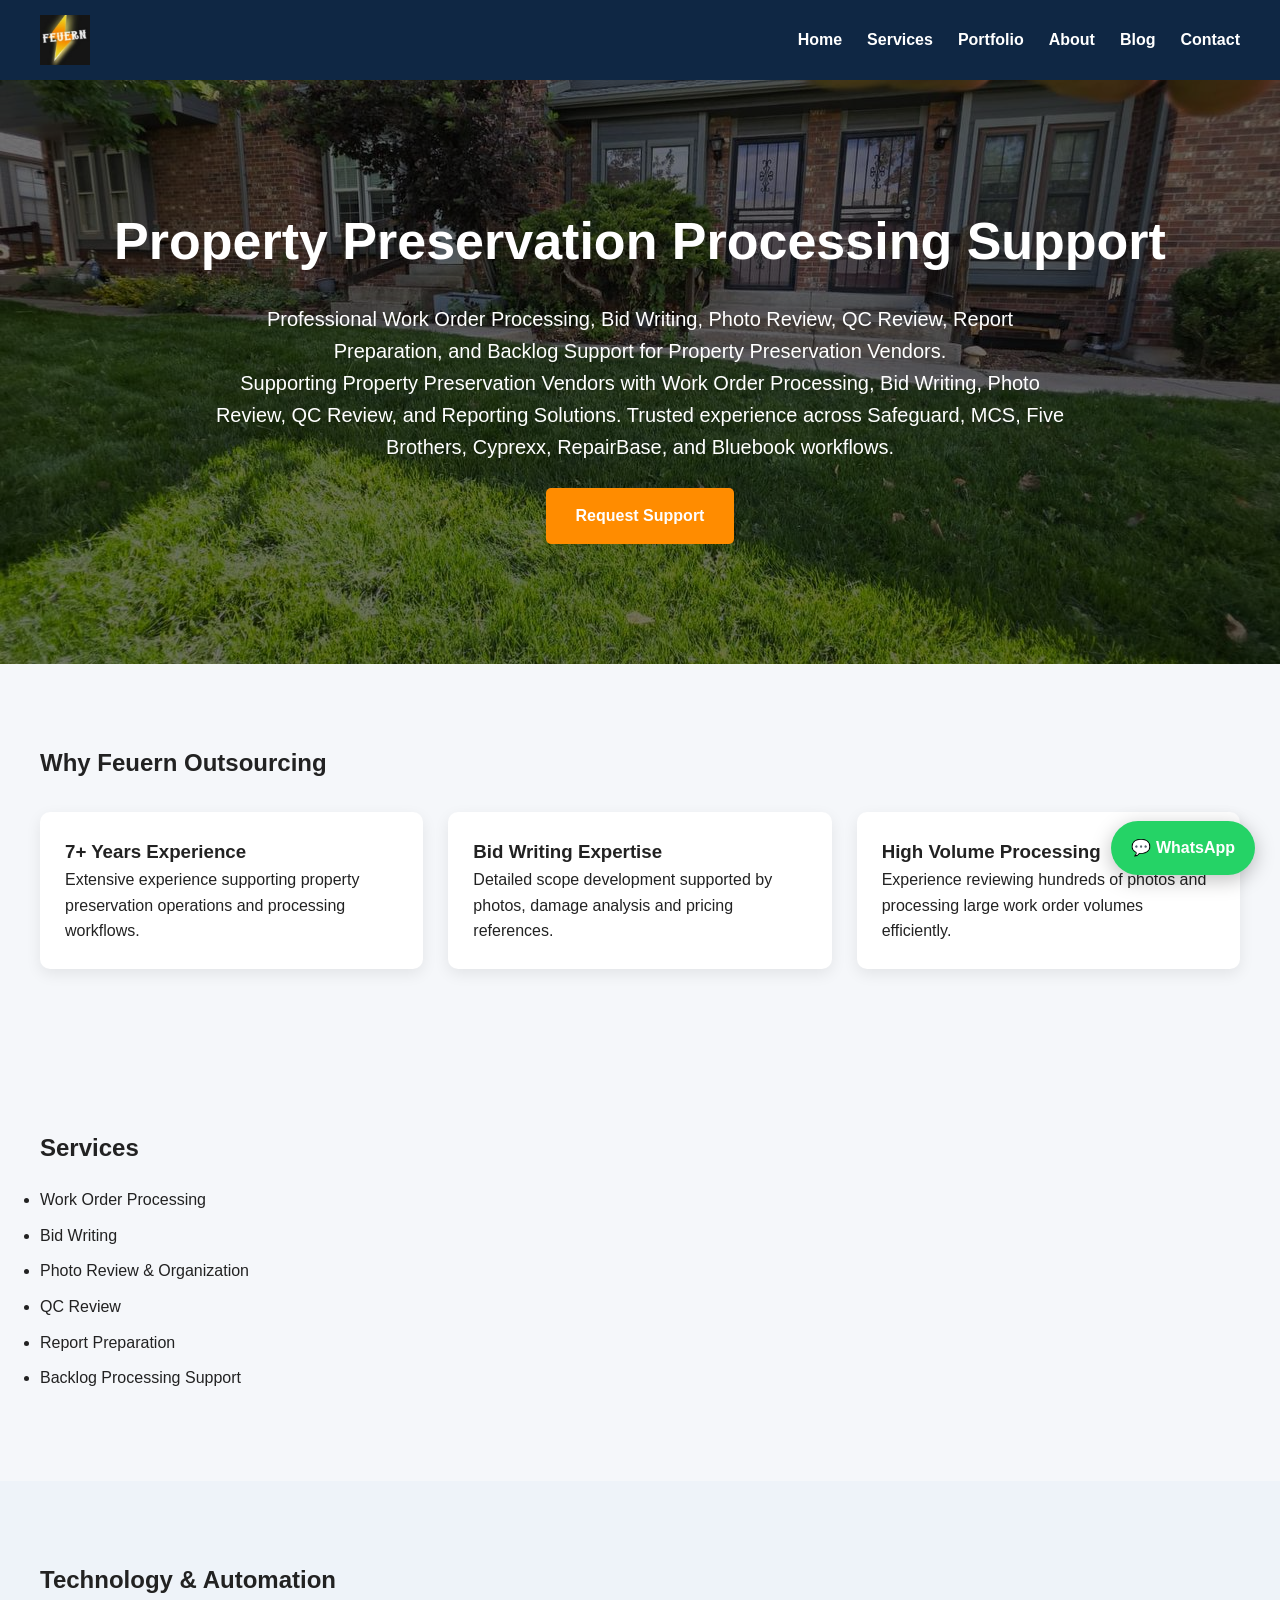
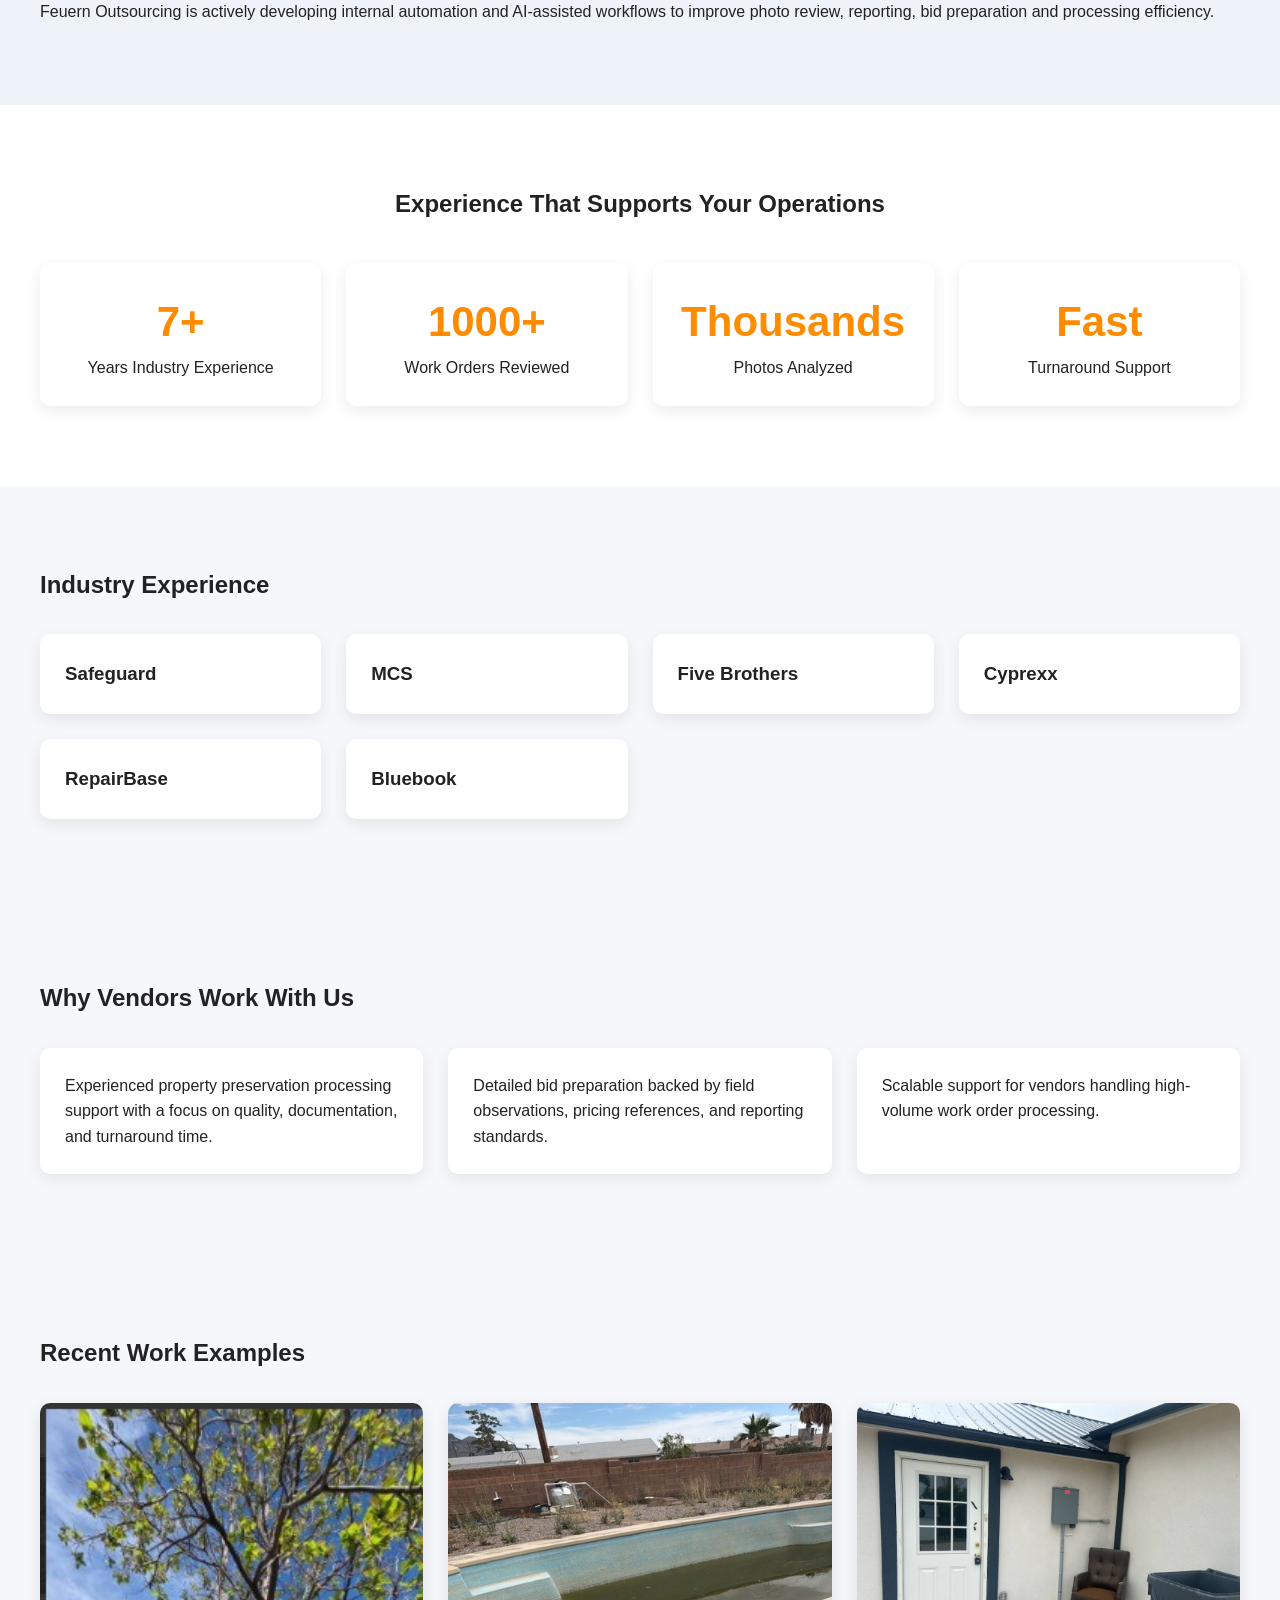
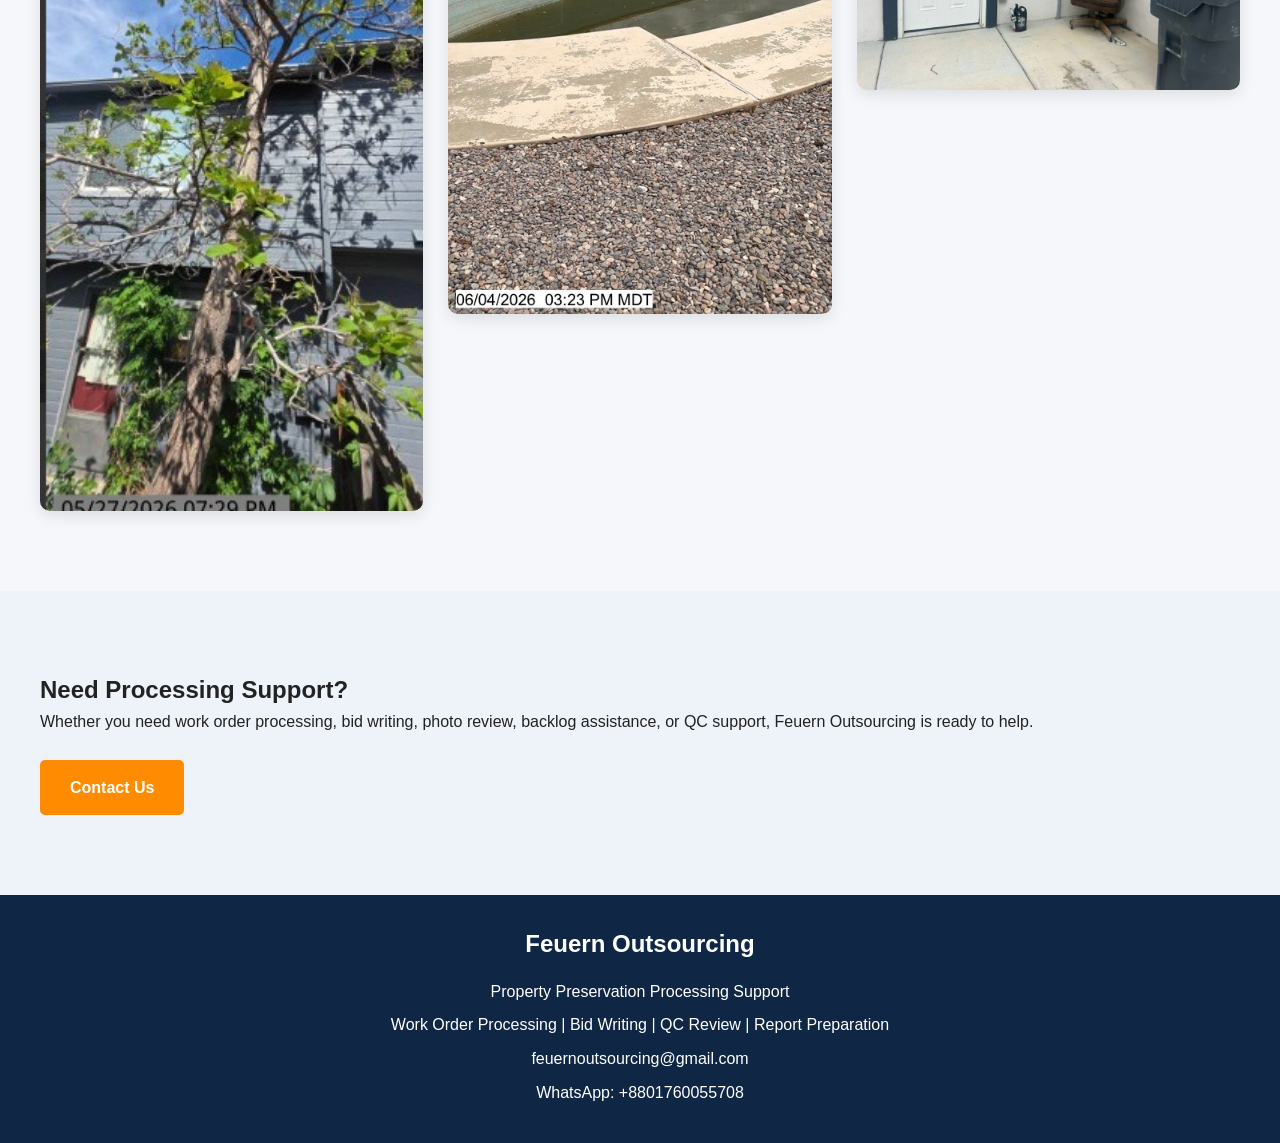
<file: index.html>
<!DOCTYPE html>

<html lang="en">
<head>
<meta charset="UTF-8">
<meta name="viewport" content="width=device-width, initial-scale=1.0">
<title>Feuern Outsourcing | Property Preservation Processing Support</title>
<link rel="stylesheet" href="css/style.css">

<meta name="description"
content="Property Preservation Processing Support, Bid Writing, QC Review, Photo Review, and Report Preparation Services.">

<meta name="keywords"
content="Property Preservation, Work Order Processing, Bid Writing, QC Review, Photo Review">

<meta name="author"
content="Feuern Outsourcing">

</head>

<body>

<header>
<nav>
<img src="assets/logo/logo.jpg" height="60">
<ul>
<li><a href="index.html">Home</a></li>
<li><a href="services.html">Services</a></li>
<li><a href="portfolio.html">Portfolio</a></li>
<li><a href="about.html">About</a></li>
<li><a href="blog.html">Blog</a></li>
<li><a href="contact.html">Contact</a></li>
</ul>

</nav>
</header>

<section class="hero">

<h1>Property Preservation Processing Support</h1>

<p>
Professional Work Order Processing, Bid Writing,
Photo Review, QC Review, Report Preparation,
and Backlog Support for Property Preservation Vendors.
</p>

<p>
Supporting Property Preservation Vendors with Work Order Processing, Bid Writing, Photo Review, QC Review, and Reporting Solutions.

Trusted experience across Safeguard, MCS, Five Brothers, Cyprexx, RepairBase, and Bluebook workflows.

</p>

<a href="contact.html" class="btn">
Request Support
</a>

</section>

<section class="experience">

<h2>Why Feuern Outsourcing</h2>

<div class="cards">

<div class="card">
<h3>7+ Years Experience</h3>
<p>
Extensive experience supporting property
preservation operations and processing workflows.
</p>
</div>

<div class="card">
<h3>Bid Writing Expertise</h3>
<p>
Detailed scope development supported by photos,
damage analysis and pricing references.
</p>
</div>

<div class="card">
<h3>High Volume Processing</h3>
<p>
Experience reviewing hundreds of photos and
processing large work order volumes efficiently.
</p>
</div>

</div>

</section>

<section class="services-preview">

<h2>Services</h2>

<ul>

<li>Work Order Processing</li>

<li>Bid Writing</li>

<li>Photo Review & Organization</li>

<li>QC Review</li>

<li>Report Preparation</li>

<li>Backlog Processing Support</li>

</ul>

</section>

<section class="future">

<h2>Technology & Automation</h2>

<p>
Feuern Outsourcing is actively developing internal
automation and AI-assisted workflows to improve
photo review, reporting, bid preparation and
processing efficiency.
</p>

</section>



<section class="stats">

<h2>Experience That Supports Your Operations</h2>

<div class="cards">

<div class="card">
<h3>7+</h3>
<p>Years Industry Experience</p>
</div>

<div class="card">
<h3>1000+</h3>
<p>Work Orders Reviewed</p>
</div>

<div class="card">
<h3>Thousands</h3>
<p>Photos Analyzed</p>
</div>

<div class="card">
<h3>Fast</h3>
<p>Turnaround Support</p>
</div>

</div>

</section>

<section>

<h2>Industry Experience</h2>

<div class="cards">

<div class="card">
<h3>Safeguard</h3>
</div>

<div class="card">
<h3>MCS</h3>
</div>

<div class="card">
<h3>Five Brothers</h3>
</div>

<div class="card">
<h3>Cyprexx</h3>
</div>

<div class="card">
<h3>RepairBase</h3>
</div>

<div class="card">
<h3>Bluebook</h3>
</div>

</div>

</section>

<section>

<h2>Why Vendors Work With Us</h2>

<div class="cards">

<div class="card">
<p>
Experienced property preservation processing support with a focus on quality, documentation, and turnaround time.
</p>
</div>

<div class="card">
<p>
Detailed bid preparation backed by field observations, pricing references, and reporting standards.
</p>
</div>

<div class="card">
<p>
Scalable support for vendors handling high-volume work order processing.
</p>
</div>

</div>

</section>

<section>

<h2>Recent Work Examples</h2>

<div class="gallery">

<img src="assets/portfolio/approved-bids/tree-trimming/tree1.jpg">

<img src="assets/portfolio/approved-bids/pool/pool1.jpg">

<img src="assets/portfolio/property-photos/exterior1.jpg">

</div>

</section>

<section class="future">

<h2>Need Processing Support?</h2>

<p>
Whether you need work order processing, bid writing, photo review, backlog assistance, or QC support, Feuern Outsourcing is ready to help.
</p>

<a href="contact.html" class="btn">
Contact Us
</a>

</section>

<footer>

<div class="footer-content">

<h2>Feuern Outsourcing</h2>

<p>
Property Preservation Processing Support
</p>

<p>
Work Order Processing | Bid Writing | QC Review | Report Preparation
</p>

<p>
feuernoutsourcing@gmail.com
</p>

<p>
WhatsApp: +8801760055708
</p>

</div>

</footer>

<a class="whatsapp-float"
href="https://wa.me/8801760055708"
target="_blank">

💬 WhatsApp

</a>



</body>


</html>
</file>
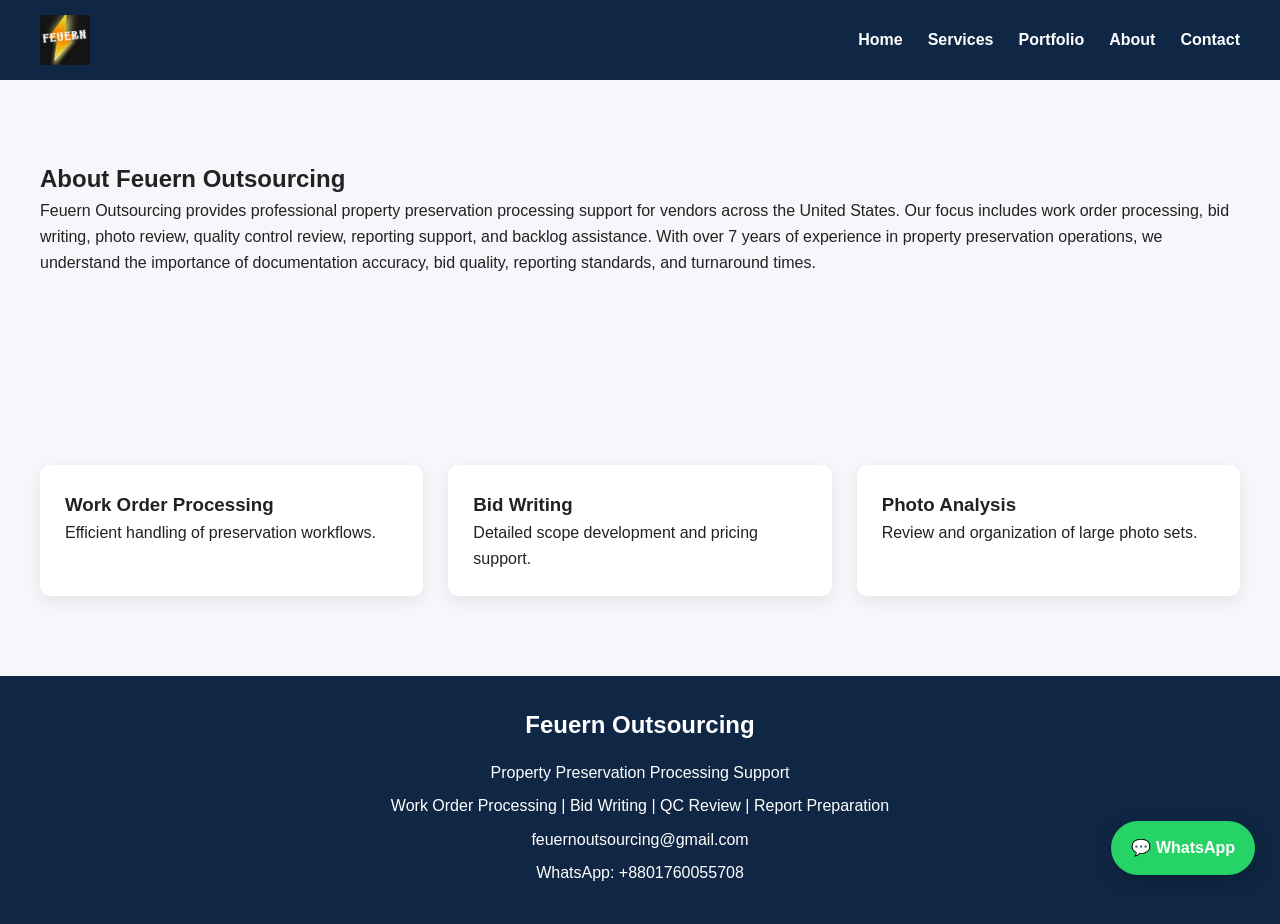
<file: about.html>
<!DOCTYPE html>

<html>

<head>

<title>About | Feuern Outsourcing</title>

<link rel="stylesheet" href="css/style.css">

<meta name="description"
content="Property Preservation Processing Support, Bid Writing, QC Review, Photo Review, and Report Preparation Services.">

<meta name="keywords"
content="Property Preservation, Work Order Processing, Bid Writing, QC Review, Photo Review">

<meta name="author"
content="Feuern Outsourcing">

</head>

<body>

<header>

<nav>

<img src="assets/logo/logo.jpg" height="50">

<ul>
<li><a href="index.html">Home</a></li>
<li><a href="services.html">Services</a></li>
<li><a href="portfolio.html">Portfolio</a></li>
<li><a href="about.html">About</a></li>
<li><a href="contact.html">Contact</a></li>
</ul>

</nav>

</header>

<section>

<h1>About Feuern Outsourcing</h1>

<p>

Feuern Outsourcing provides professional property preservation processing support for vendors across the United States.

Our focus includes work order processing, bid writing, photo review, quality control review, reporting support, and backlog assistance.

With over 7 years of experience in property preservation operations, we understand the importance of documentation accuracy, bid quality, reporting standards, and turnaround times.

</p>

</section>

<section>

<div class="cards">

<div class="card">

<h3>Work Order Processing</h3>

<p>Efficient handling of preservation workflows.</p>

</div>

<div class="card">

<h3>Bid Writing</h3>

<p>Detailed scope development and pricing support.</p>

</div>

<div class="card">

<h3>Photo Analysis</h3>

<p>Review and organization of large photo sets.</p>

</div>

</div>

</section>

<footer>

<div class="footer-content">

<h2>Feuern Outsourcing</h2>

<p>
Property Preservation Processing Support
</p>

<p>
Work Order Processing | Bid Writing | QC Review | Report Preparation
</p>

<p>
feuernoutsourcing@gmail.com
</p>

<p>
WhatsApp: +8801760055708
</p>

</div>

</footer>

<a class="whatsapp-float"
href="https://wa.me/8801760055708"
target="_blank">

💬 WhatsApp

</a>


</body>


</html>
</file>
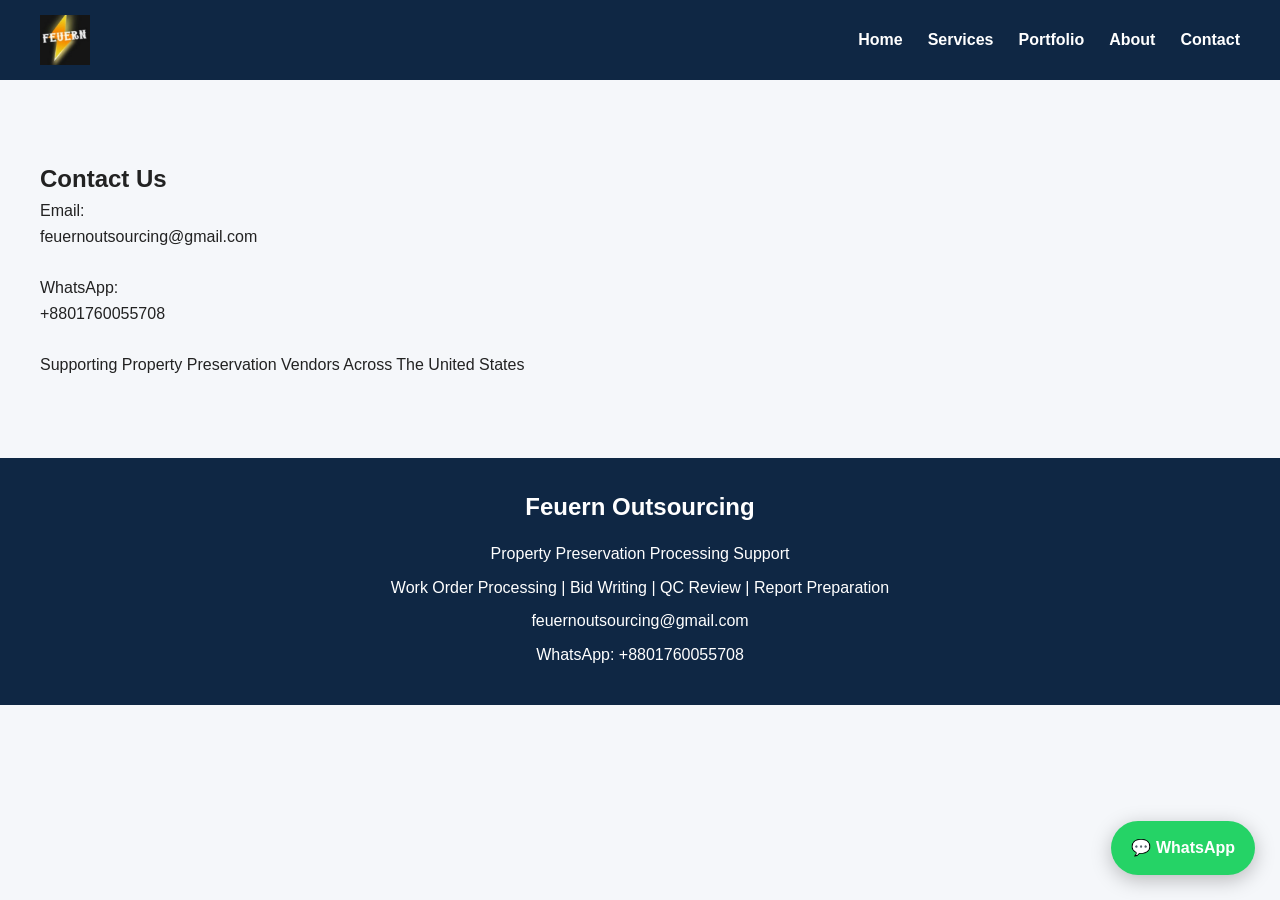
<file: contact.html>
<!DOCTYPE html>

<html>

<head>

<title>Contact | Feuern Outsourcing</title>

<link rel="stylesheet" href="css/style.css">

<meta name="description"
content="Property Preservation Processing Support, Bid Writing, QC Review, Photo Review, and Report Preparation Services.">

<meta name="keywords"
content="Property Preservation, Work Order Processing, Bid Writing, QC Review, Photo Review">

<meta name="author"
content="Feuern Outsourcing">

</head>

<body>

<header>

<nav>

<img src="assets/logo/logo.jpg" height="50">

<ul>
<li><a href="index.html">Home</a></li>
<li><a href="services.html">Services</a></li>
<li><a href="portfolio.html">Portfolio</a></li>
<li><a href="about.html">About</a></li>
<li><a href="contact.html">Contact</a></li>
</ul>

</nav>

</header>

<section>

<h1>Contact Us</h1>

<p>Email:</p>

<p>feuernoutsourcing@gmail.com</p>

<br>

<p>WhatsApp:</p>

<p>+8801760055708</p>

<br>

<p>

Supporting Property Preservation Vendors Across The United States

</p>

</section>

<footer>

<div class="footer-content">

<h2>Feuern Outsourcing</h2>

<p>
Property Preservation Processing Support
</p>

<p>
Work Order Processing | Bid Writing | QC Review | Report Preparation
</p>

<p>
feuernoutsourcing@gmail.com
</p>

<p>
WhatsApp: +8801760055708
</p>

</div>

</footer>

<a class="whatsapp-float"
href="https://wa.me/8801760055708"
target="_blank">

💬 WhatsApp

</a>


</body>



</html>
</file>
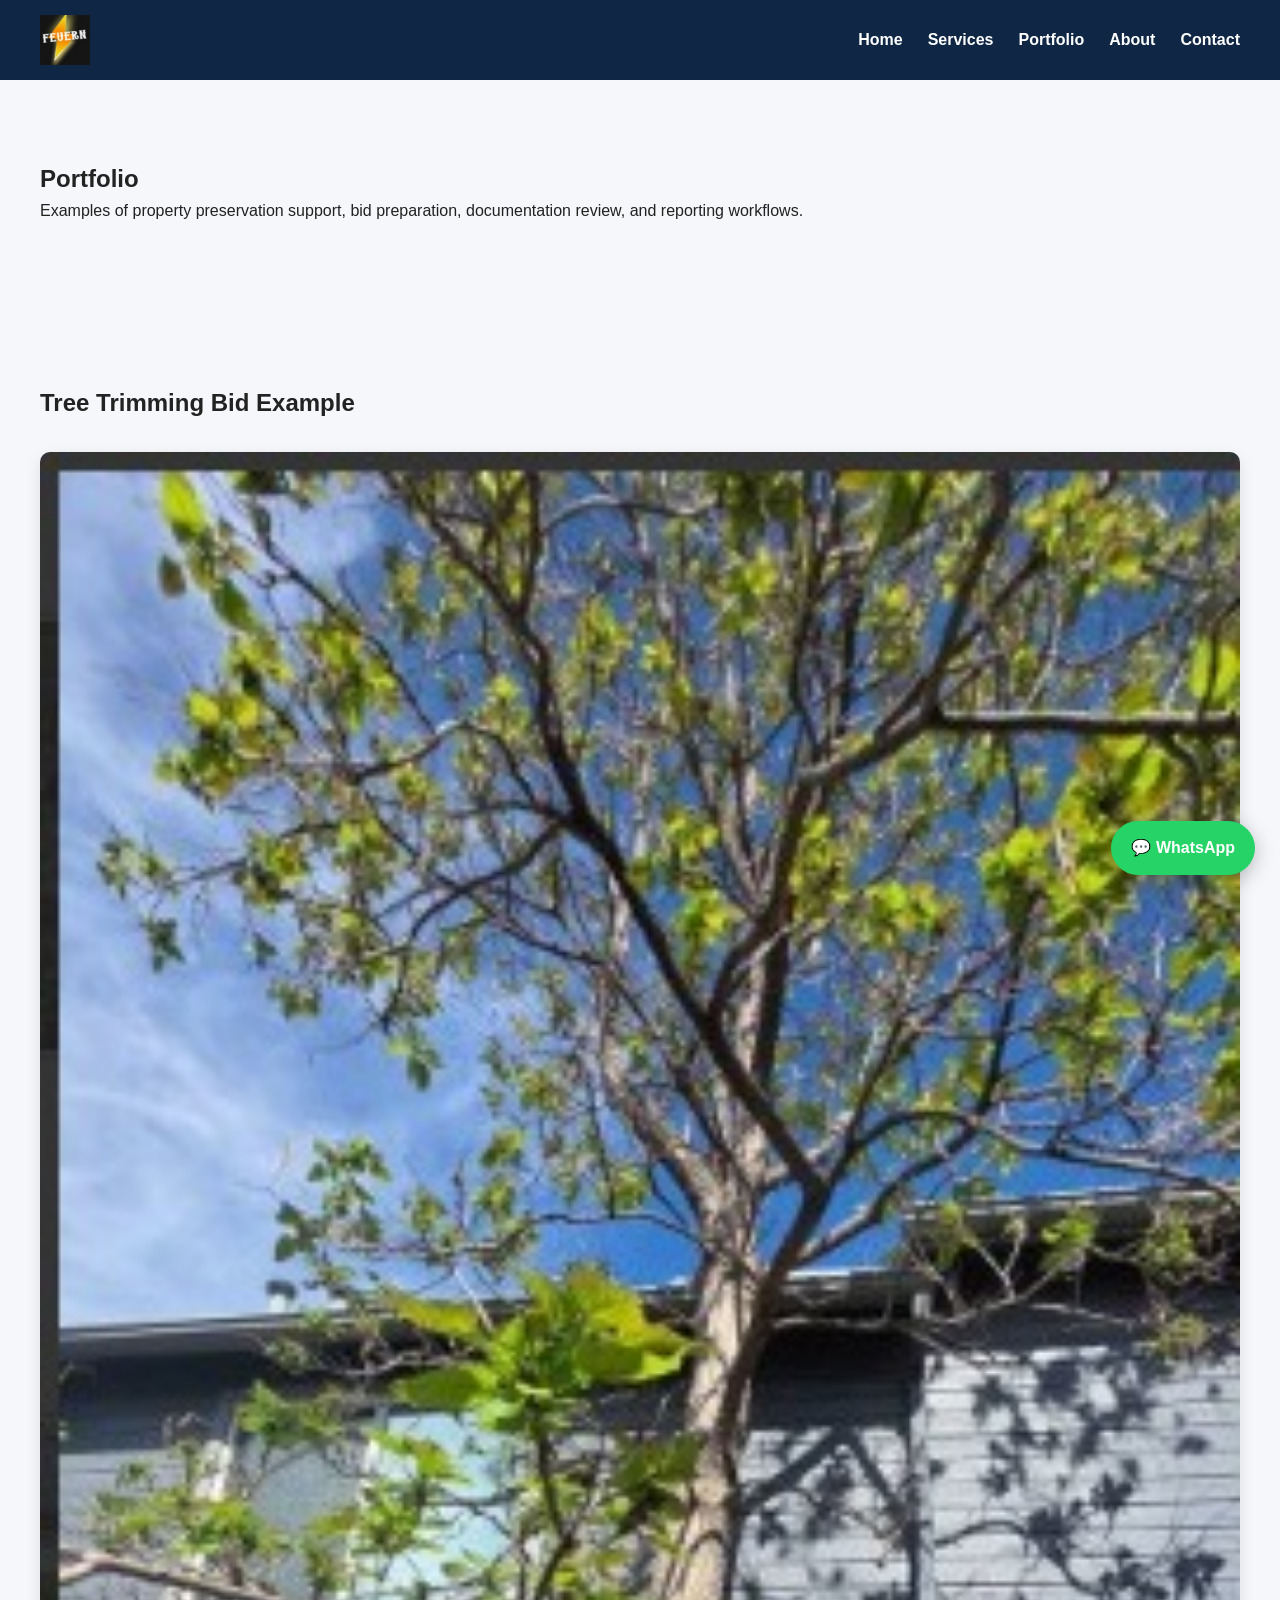
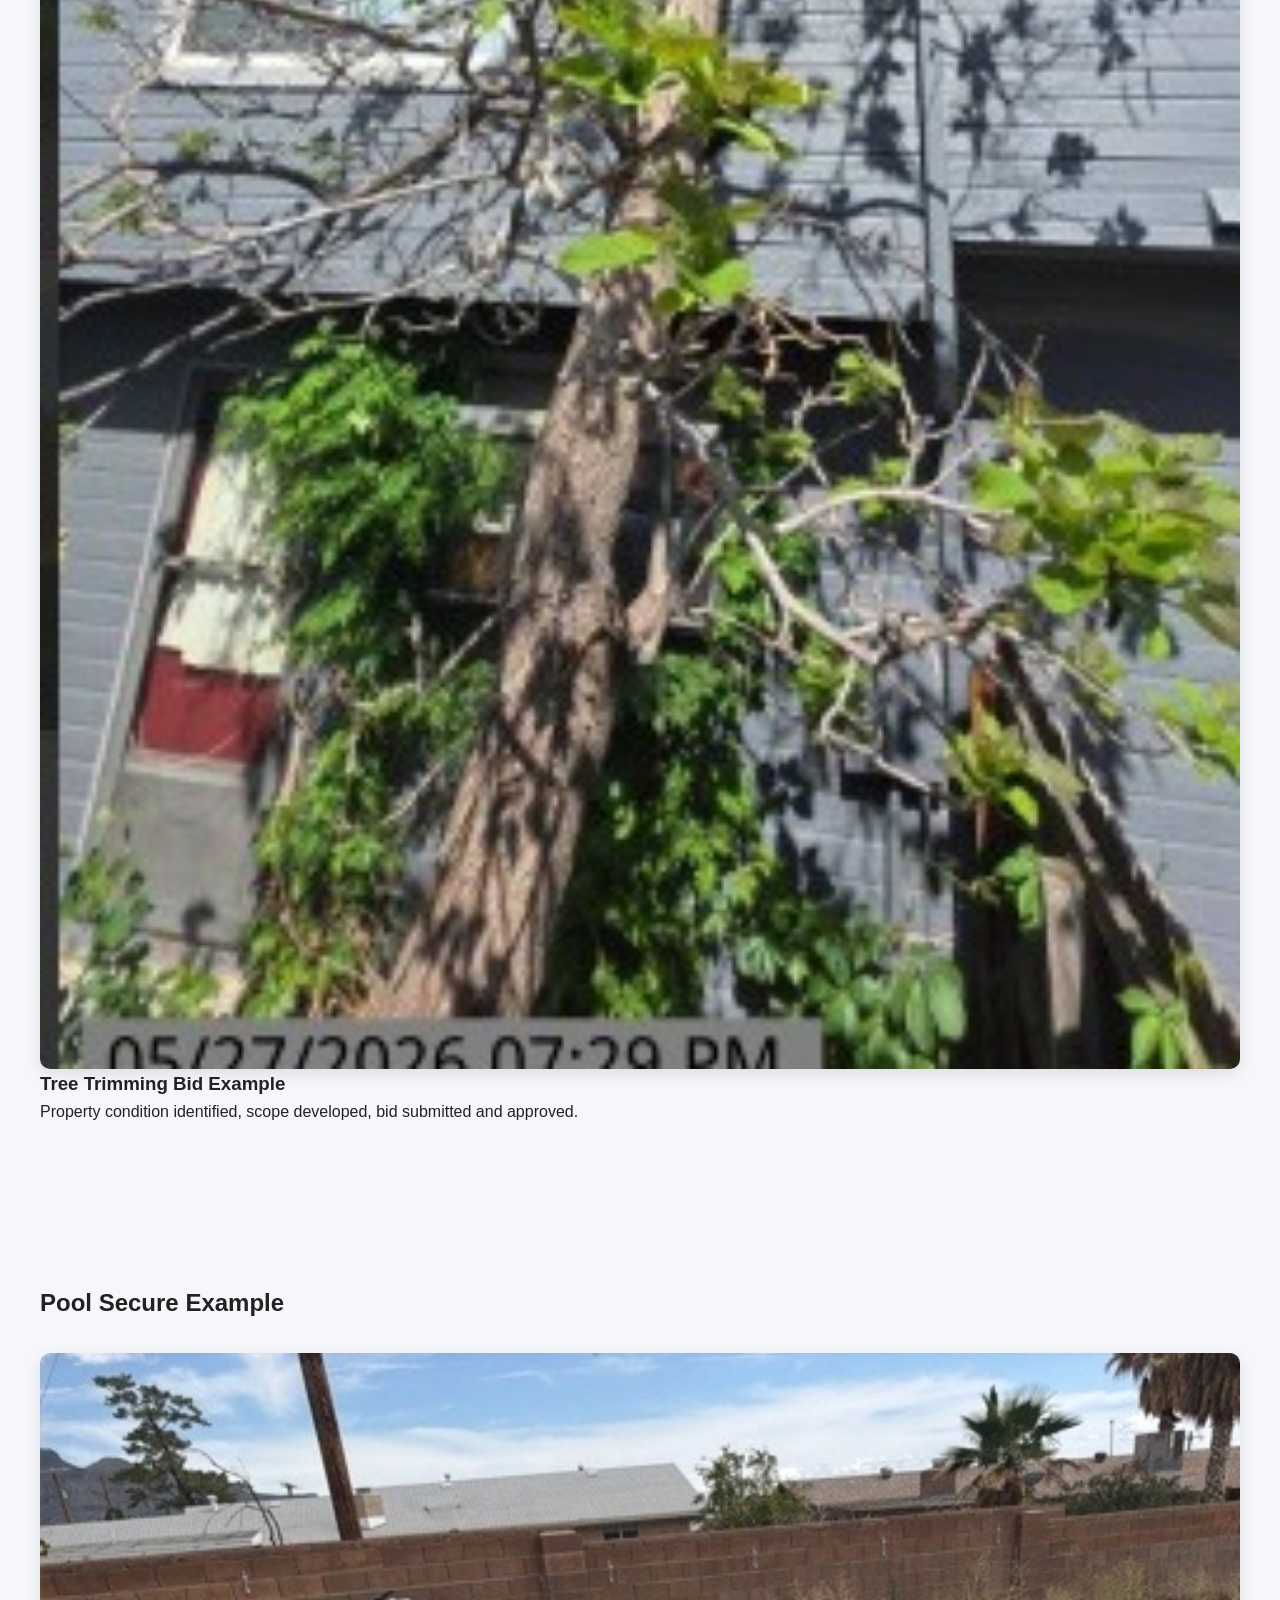
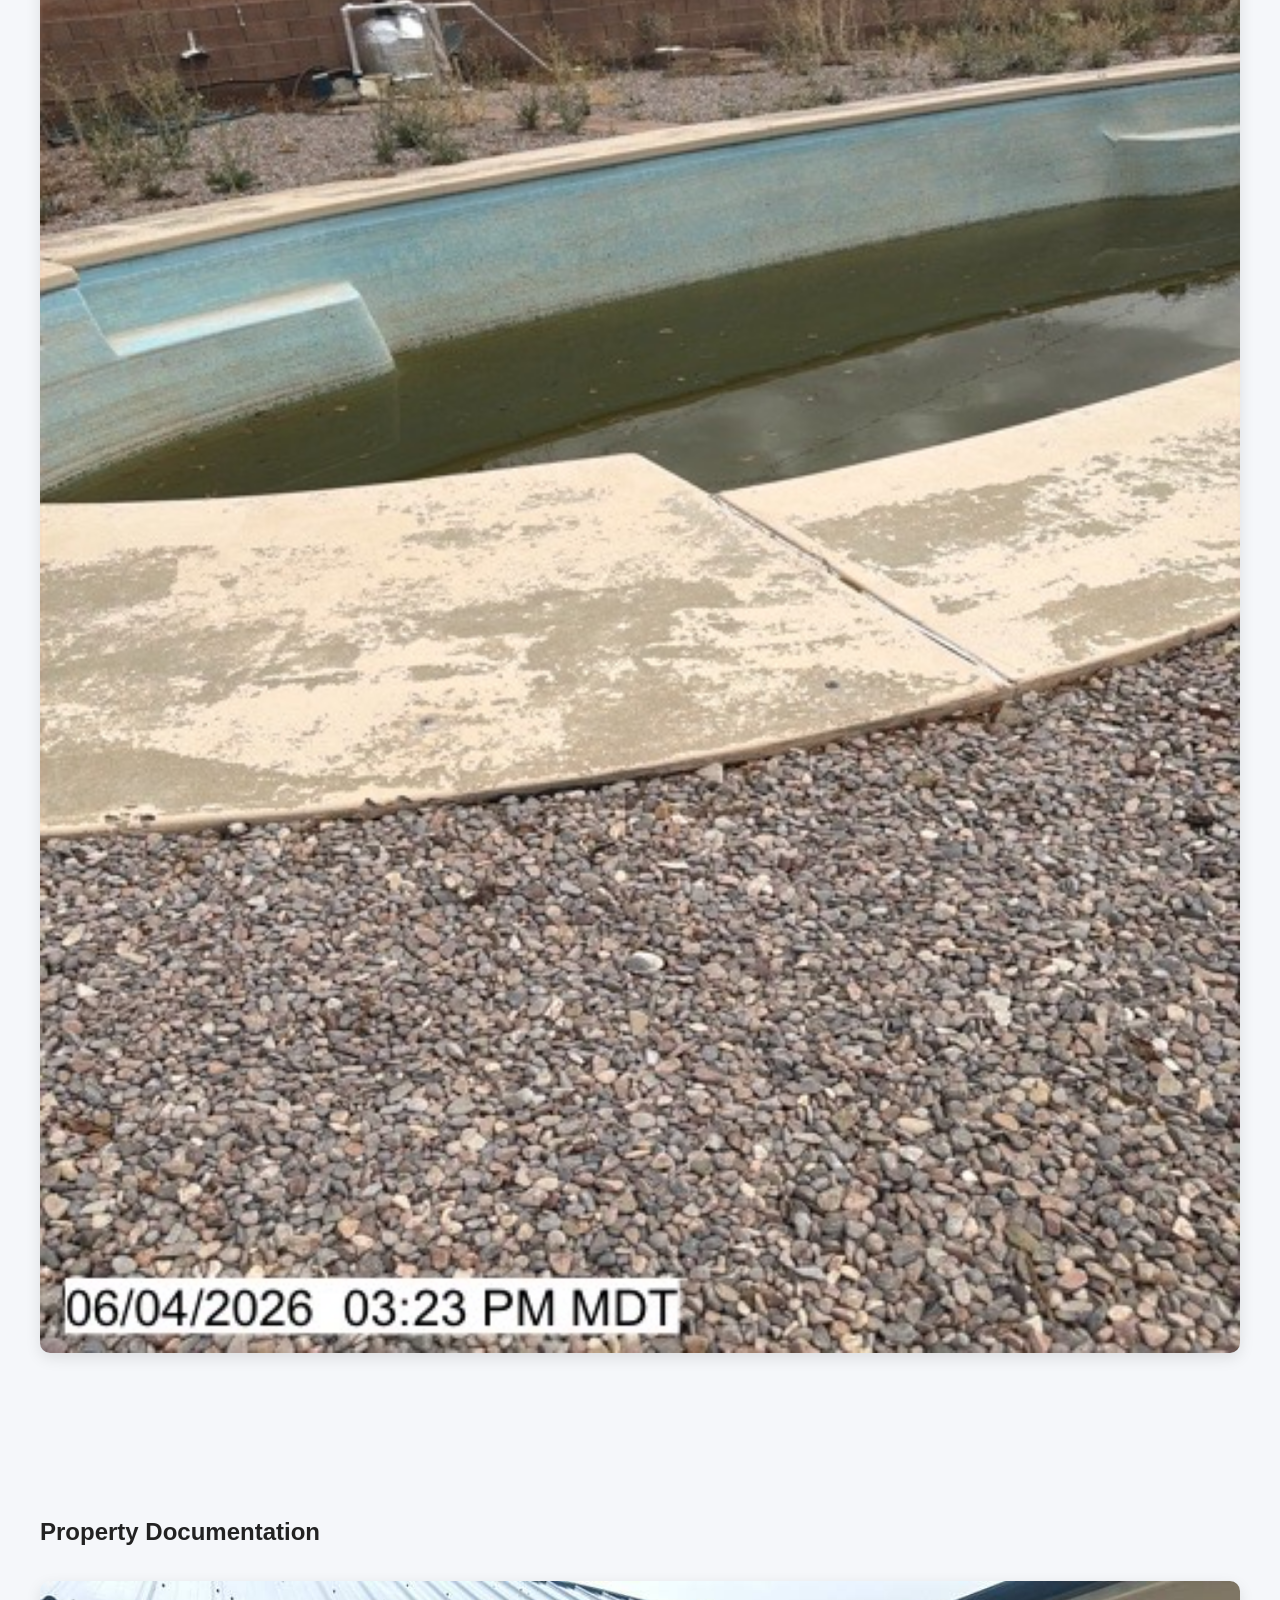
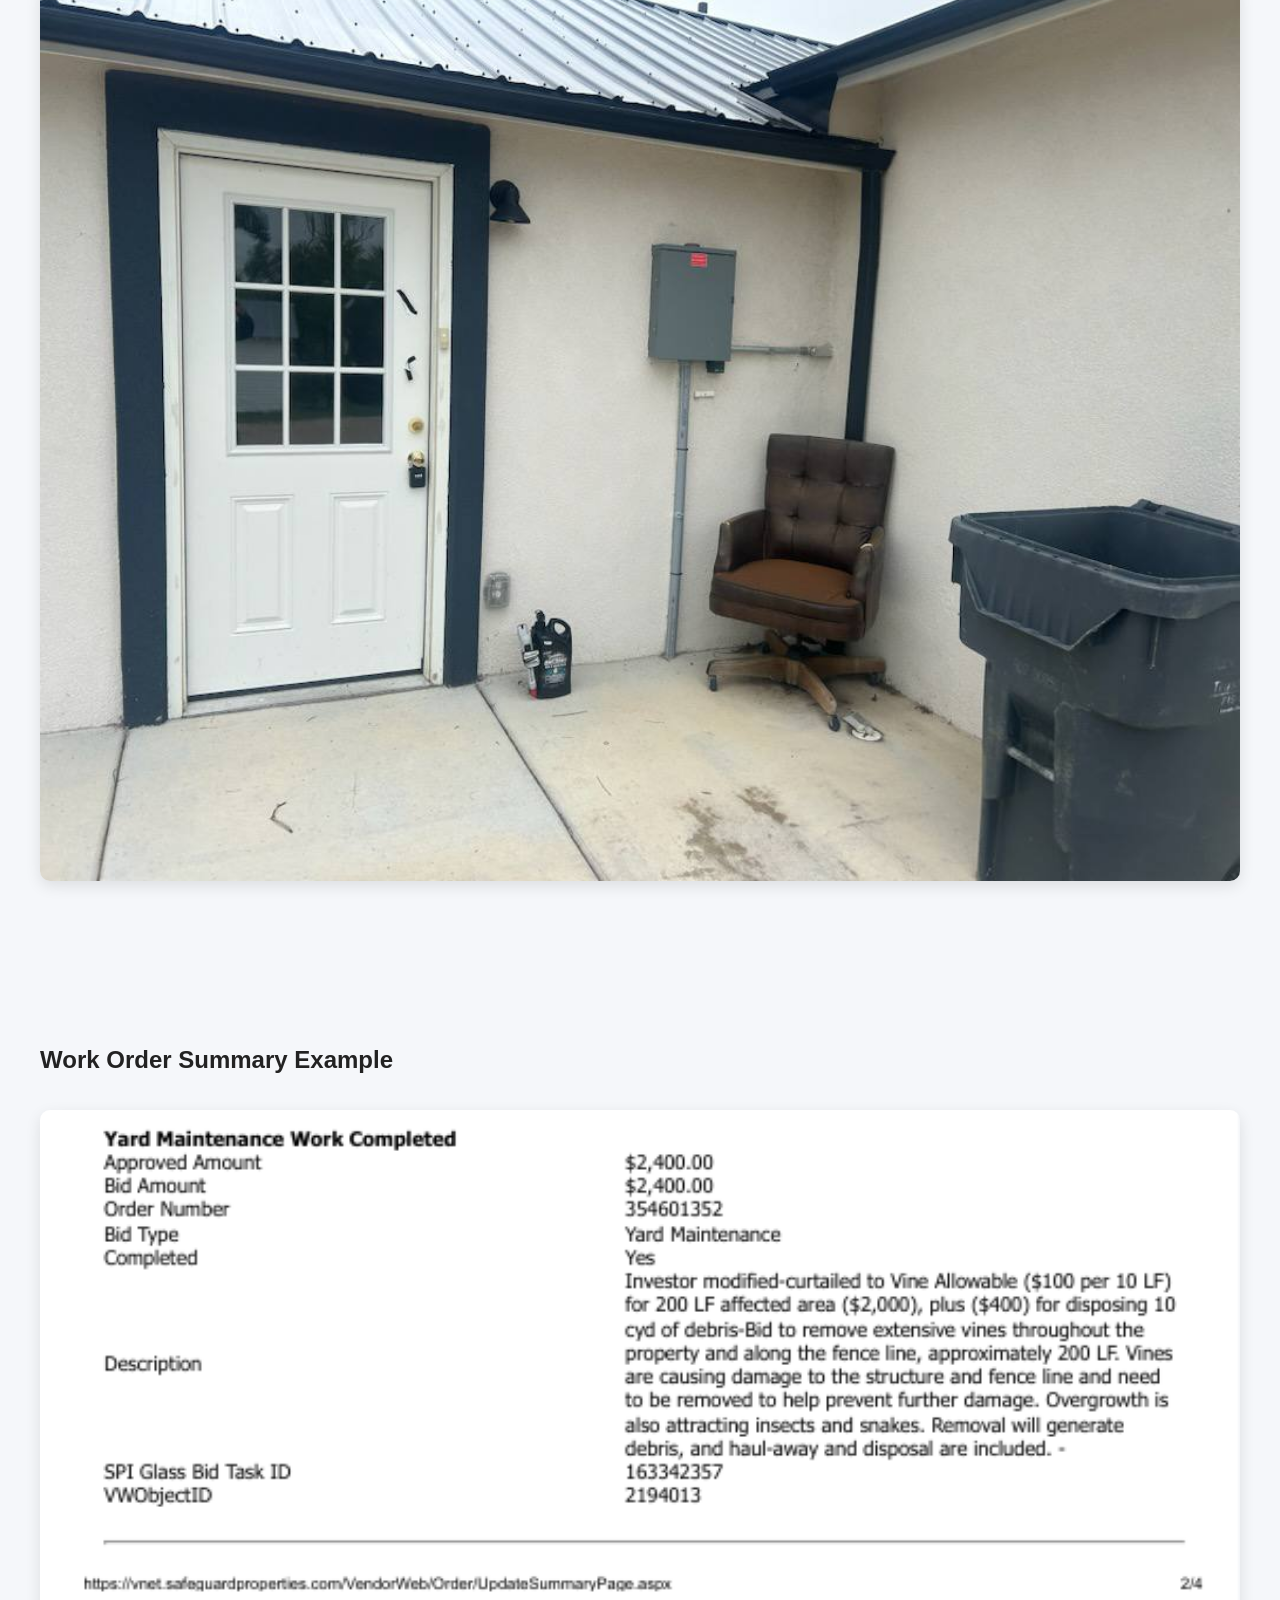
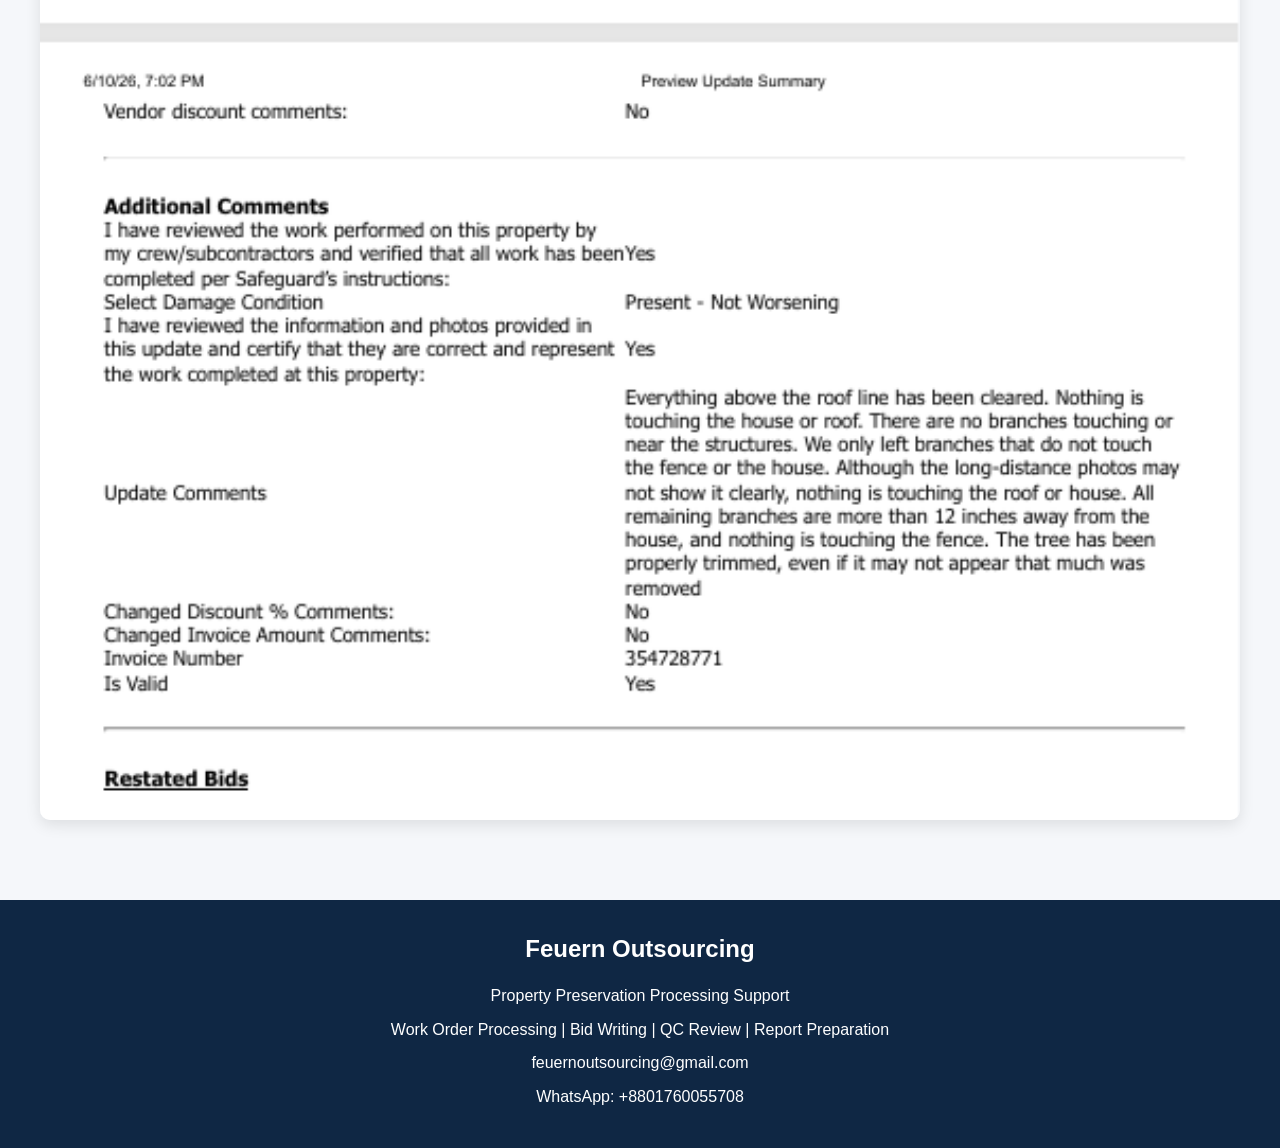
<file: portfolio.html>
<!DOCTYPE html>

<html lang="en">

<head>
<meta charset="UTF-8">
<meta name="viewport" content="width=device-width, initial-scale=1.0">
<title>Portfolio | Feuern Outsourcing</title>
<link rel="stylesheet" href="css/style.css">

<meta name="description"
content="Property Preservation Processing Support, Bid Writing, QC Review, Photo Review, and Report Preparation Services.">

<meta name="keywords"
content="Property Preservation, Work Order Processing, Bid Writing, QC Review, Photo Review">

<meta name="author"
content="Feuern Outsourcing">

</head>

<body>

<header>
<nav>

<img src="assets/logo/logo.jpg" height="50">

<ul>
<li><a href="index.html">Home</a></li>
<li><a href="services.html">Services</a></li>
<li><a href="portfolio.html">Portfolio</a></li>
<li><a href="about.html">About</a></li>
<li><a href="contact.html">Contact</a></li>
</ul>

</nav>
</header>

<section>

<h1>Portfolio</h1>

<p>
Examples of property preservation support, bid preparation, documentation review, and reporting workflows.
</p>

</section>

<section>

<h2>Tree Trimming Bid Example</h2>

<div class="gallery">

<img src="assets/portfolio/approved-bids/tree-trimming/tree1.jpg">

</div>

<h3>Tree Trimming Bid Example</h3>

<p>
Property condition identified,
scope developed,
bid submitted and approved.
</p>

</section>



<section>

<h2>Pool Secure Example</h2>

<div class="gallery">

<img src="assets/portfolio/approved-bids/pool/pool1.jpg">

</div>

</section>

<section>

<h2>Property Documentation</h2>

<div class="gallery">

<img src="assets/portfolio/property-photos/exterior1.jpg">

</div>

</section>

<section>

<h2>Work Order Summary Example</h2>

<div class="gallery">

<img src="assets/portfolio/work-order-summaries/summary1.jpg">

</div>

</section>

<footer>

<div class="footer-content">

<h2>Feuern Outsourcing</h2>

<p>
Property Preservation Processing Support
</p>

<p>
Work Order Processing | Bid Writing | QC Review | Report Preparation
</p>

<p>
feuernoutsourcing@gmail.com
</p>

<p>
WhatsApp: +8801760055708
</p>

</div>

</footer>

<a class="whatsapp-float"
href="https://wa.me/8801760055708"
target="_blank">

💬 WhatsApp

</a>


</body>




</html>
</file>
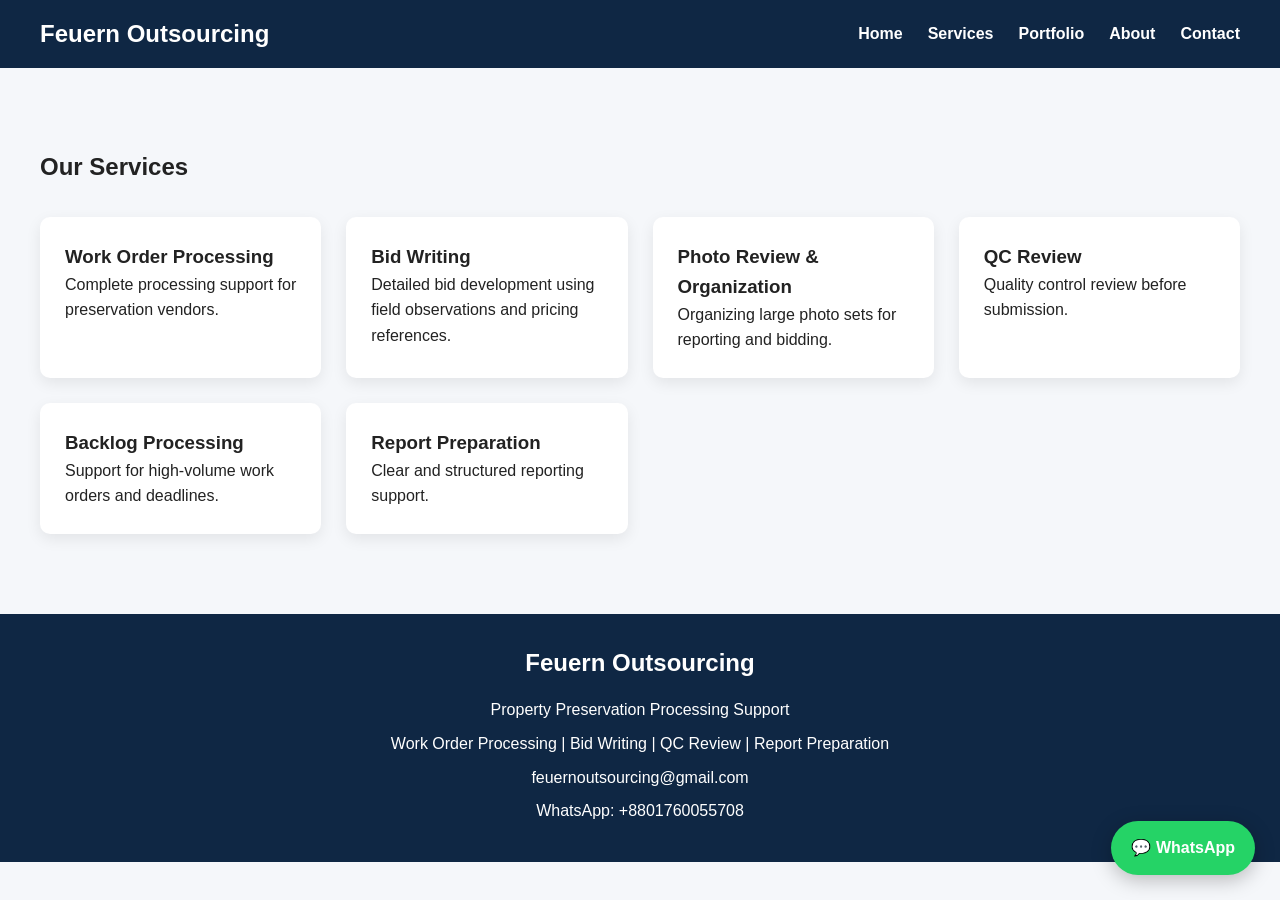
<file: services.html>
<!DOCTYPE html>

<html>
<head>
<title>Services | Feuern Outsourcing</title>
<link rel="stylesheet" href="css/style.css">

<meta name="description"
content="Property Preservation Processing Support, Bid Writing, QC Review, Photo Review, and Report Preparation Services.">

<meta name="keywords"
content="Property Preservation, Work Order Processing, Bid Writing, QC Review, Photo Review">

<meta name="author"
content="Feuern Outsourcing">

</head>

<body>

<header>
<nav>
<h2>Feuern Outsourcing</h2>
<ul>
<li><a href="index.html">Home</a></li>
<li><a href="services.html">Services</a></li>
<li><a href="portfolio.html">Portfolio</a></li>
<li><a href="about.html">About</a></li>
<li><a href="contact.html">Contact</a></li>
</ul>
</nav>
</header>

<section>

<h1>Our Services</h1>

<div class="cards">

<div class="card">
<h3>Work Order Processing</h3>
<p>Complete processing support for preservation vendors.</p>
</div>

<div class="card">
<h3>Bid Writing</h3>
<p>Detailed bid development using field observations and pricing references.</p>
</div>

<div class="card">
<h3>Photo Review & Organization</h3>
<p>Organizing large photo sets for reporting and bidding.</p>
</div>

<div class="card">
<h3>QC Review</h3>
<p>Quality control review before submission.</p>
</div>

<div class="card">
<h3>Backlog Processing</h3>
<p>Support for high-volume work orders and deadlines.</p>
</div>

<div class="card">
<h3>Report Preparation</h3>
<p>Clear and structured reporting support.</p>
</div>

</div>

</section>

<footer>

<div class="footer-content">

<h2>Feuern Outsourcing</h2>

<p>
Property Preservation Processing Support
</p>

<p>
Work Order Processing | Bid Writing | QC Review | Report Preparation
</p>

<p>
feuernoutsourcing@gmail.com
</p>

<p>
WhatsApp: +8801760055708
</p>

</div>

</footer>

<a class="whatsapp-float"
href="https://wa.me/8801760055708"
target="_blank">

💬 WhatsApp

</a>

</body>




</html>
</file>
<file: css/style.css>
*{
margin:0;
padding:0;
box-sizing:border-box;
font-family:Arial,Helvetica,sans-serif;
}

body{
background:#f5f7fa;
color:#222;
line-height:1.6;
}

header{
background:#0f2744;
padding:15px 40px;
position:sticky;
top:0;
z-index:1000;
}

nav img{
height:50px;
width:auto;
}

nav{
display:flex;
justify-content:space-between;
align-items:center;
}

nav h2{
color:white;
}

nav ul{
display:flex;
gap:25px;
list-style:none;
}

nav a{
color:white;
text-decoration:none;
font-weight:bold;
}

.hero{
padding:120px 20px;
text-align:center;
background:url('../assets/images/hero-property.jpg');
background-size:cover;
background-position:center;
color:white;
position:relative;
}

.hero::before{
content:'';
position:absolute;
top:0;
left:0;
right:0;
bottom:0;
background:rgba(0,0,0,.55);
}

.hero h1,
.hero p,
.hero .btn{
position:relative;
z-index:1;
}

.hero h1{
font-size:52px;
margin-bottom:20px;
}

.hero p{
max-width:850px;
margin:auto;
font-size:20px;
}

.btn{
display:inline-block;
margin-top:25px;
padding:15px 30px;
background:#ff8c00;
color:white;
text-decoration:none;
border-radius:5px;
font-weight:bold;
}

section{
padding:80px 40px;
}

.cards{
display:grid;
grid-template-columns:repeat(auto-fit,minmax(250px,1fr));
gap:25px;
margin-top:30px;
}

.card{
background:white;
padding:25px;
border-radius:10px;
box-shadow:0 5px 15px rgba(0,0,0,.08);
}

.services-preview ul{
margin-top:20px;
}

.services-preview li{
margin-bottom:10px;
}

.future{
background:#eef3f9;
}

footer{
background:#0f2744;
color:white;
text-align:center;
padding:30px;
}

@media(max-width:768px){

nav{
flex-direction:column;
gap:15px;
}

nav ul{
flex-wrap:wrap;
justify-content:center;
}

.hero h1{
font-size:34px;
}

.hero p{
font-size:18px;
}
}
.stats{
background:#ffffff;
text-align:center;
}

.stats h2{
margin-bottom:40px;
}

.stats .card h3{
font-size:42px;
color:#ff8c00;
}
.gallery{
display:grid;
grid-template-columns:repeat(auto-fit,minmax(300px,1fr));
gap:25px;
margin-top:30px;
}

.gallery img{
width:100%;
border-radius:10px;
box-shadow:0 5px 15px rgba(0,0,0,.1);
transition:.3s;
}

.gallery img:hover{
transform:scale(1.03);
}

.footer-content{
max-width:1000px;
margin:auto;
}

footer h2{
margin-bottom:15px;
}

footer p{
margin:8px 0;
}

.whatsapp-float{
position:fixed;
bottom:25px;
right:25px;
background:#25D366;
color:white;
padding:14px 20px;
border-radius:50px;
text-decoration:none;
font-weight:bold;
font-size:16px;
box-shadow:0 5px 20px rgba(0,0,0,.25);
z-index:99999;
display:flex;
align-items:center;
gap:8px;
}
</file>
